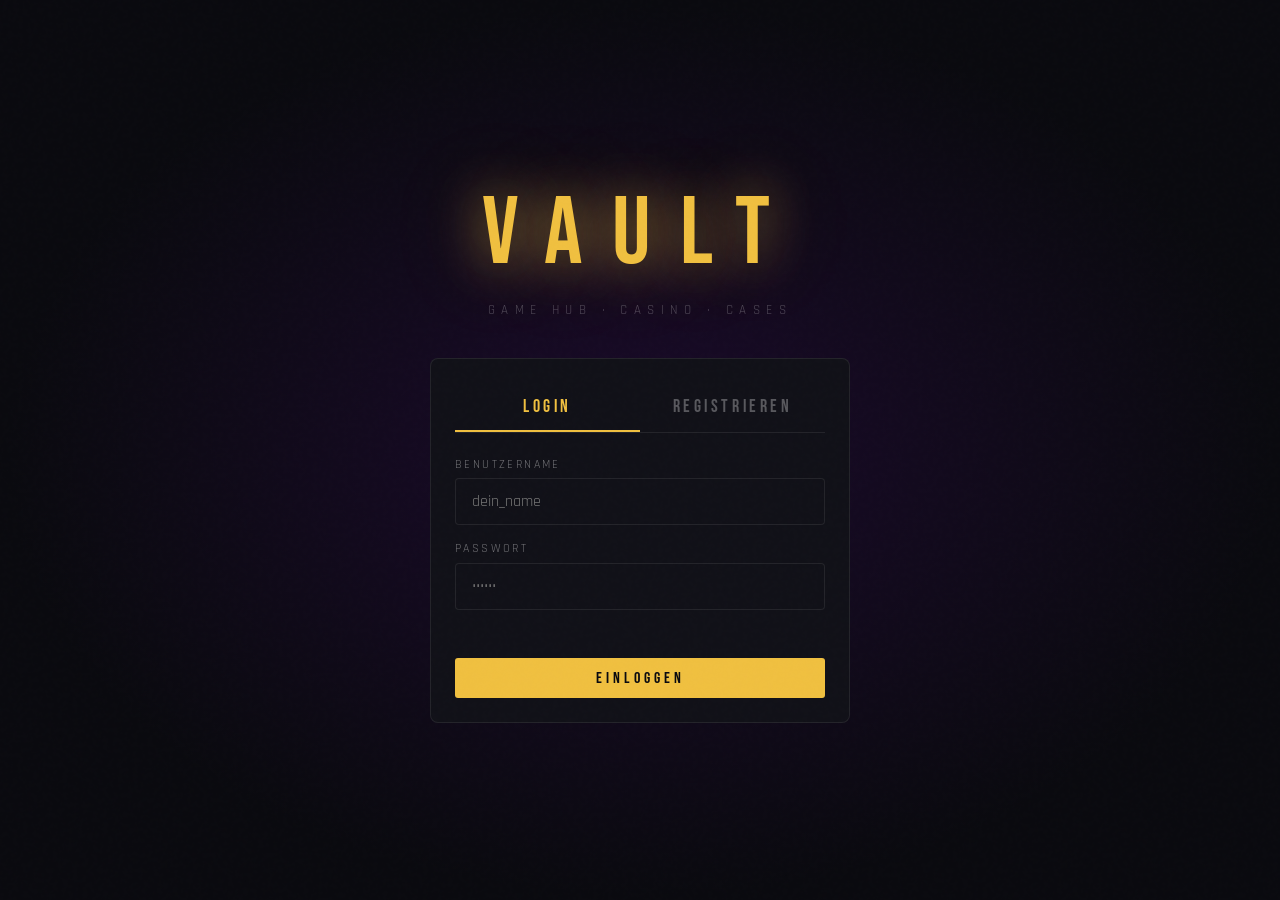
<file: index.html>
<!DOCTYPE html>
<html lang="de">
<head>
<meta charset="UTF-8"/>
<meta name="viewport" content="width=device-width,initial-scale=1.0"/>
<title>VAULT — Login</title>
<link rel="stylesheet" href="css/global.css"/>
<style>
body { display:flex; align-items:center; justify-content:center; min-height:100vh; overflow:hidden;
  background: radial-gradient(ellipse at 50% 50%, #1a0a2a 0%, var(--bg) 70%); }

.auth-wrap { width: min(92vw, 420px); animation: fadeUp .5s ease; }
@keyframes fadeUp { from{opacity:0;transform:translateY(20px)} to{opacity:1;transform:none} }

.auth-logo { font-family:'Bebas Neue',sans-serif; font-size:clamp(3.5rem,10vw,6rem); letter-spacing:.3em;
  color:var(--gold); text-align:center;
  text-shadow:0 0 50px rgba(240,192,64,.7),0 0 100px rgba(240,192,64,.3);
  animation:logoPulse 3s ease-in-out infinite; margin-bottom:.1em; }
@keyframes logoPulse{0%,100%{text-shadow:0 0 50px rgba(240,192,64,.7),0 0 100px rgba(240,192,64,.3);}50%{text-shadow:0 0 80px rgba(240,192,64,1),0 0 160px rgba(240,192,64,.5);}}
.auth-sub { text-align:center; font-size:.8rem; letter-spacing:.5em; color:rgba(255,255,255,.25); text-transform:uppercase; margin-bottom:2.5rem; }

.auth-tabs { display:flex; margin-bottom:1.5rem; border-bottom:1px solid var(--border); }
.auth-tab { flex:1; font-family:'Bebas Neue',sans-serif; font-size:1.1rem; letter-spacing:.2em;
  padding:.75em; background:none; border:none; color:rgba(255,255,255,.3); cursor:pointer;
  border-bottom:2px solid transparent; transition:color .2s, border-color .2s; }
.auth-tab.active { color:var(--gold); border-bottom-color:var(--gold); }

.auth-form { display:flex; flex-direction:column; gap:1rem; }
.auth-form.hidden { display:none; }
.field label { display:block; font-size:.75rem; letter-spacing:.2em; text-transform:uppercase;
  color:rgba(255,255,255,.4); margin-bottom:.4rem; }
.field input { width:100%; background:var(--bg2); border:1px solid var(--border); border-radius:4px;
  padding:.75rem 1rem; color:var(--text); font-family:'Rajdhani',sans-serif; font-size:1rem;
  transition:border-color .2s; outline:none; box-sizing:border-box; }
.field input:focus { border-color:var(--gold); }
.auth-error { color:var(--red); font-size:.85rem; min-height:1.2em; }

/* ── GAMBLE MODAL ── */
#gamble-modal {
  position:fixed; inset:0; background:rgba(0,0,0,.88); backdrop-filter:blur(8px);
  display:flex; align-items:center; justify-content:center; z-index:500;
  opacity:0; pointer-events:none; transition:opacity .4s;
}
#gamble-modal.open { opacity:1; pointer-events:all; }

.gamble-box {
  background:var(--bg2); border:1px solid rgba(255,255,255,.1); border-radius:12px;
  padding:2rem; width:min(92vw,500px); text-align:center; box-sizing:border-box;
  max-height:90vh; overflow-y:auto;
}
.gamble-title { font-family:'Bebas Neue',sans-serif; font-size:2.2rem; letter-spacing:.2em; color:var(--gold); margin-bottom:.5rem; }
.gamble-sub { color:rgba(255,255,255,.4); font-size:.9rem; margin-bottom:1.5rem; line-height:1.6; }

.amount-display {
  font-family:'Bebas Neue',sans-serif; font-size:3.5rem; letter-spacing:.1em;
  color:var(--gold); text-shadow:0 0 40px rgba(240,192,64,.6); min-height:1.2em;
  animation:numFlicker .08s steps(1) infinite;
}
@keyframes numFlicker { 0%{opacity:1;}50%{opacity:.85;} }
.amount-display.done { animation:none; }

.odds-grid { display:grid; grid-template-columns:repeat(3,1fr); gap:.5rem; margin:1.2rem 0; }
.odd-item {
  background:var(--bg3); border:1px solid var(--border); border-radius:4px; padding:.5rem;
  display:flex; flex-direction:column; gap:.2rem;
}
.odd-amount { font-family:'Bebas Neue',sans-serif; font-size:1rem; letter-spacing:.1em; }
.odd-chance { color:rgba(255,255,255,.3); font-size:.65rem; letter-spacing:.1em; }
.odd-amount.t-gold   { color:var(--gold); }
.odd-amount.t-red    { color:var(--red); }
.odd-amount.t-green  { color:var(--green); }
.odd-amount.t-blue   { color:var(--blue); }
.odd-amount.t-purple { color:var(--purple); }

/* ── GAMBLE REEL (komplett lokal, unabhängig von global.css) ── */
#gamble-reel-wrap {
  position:relative;
  width:100%;
  height:100px;
  overflow:hidden;
  border:2px solid var(--border);
  border-radius:4px;
  background:var(--bg2);
  margin:0 0 1.2rem 0;
  box-sizing:border-box;
}
#gamble-reel-wrap::before {
  content:''; position:absolute; top:0; bottom:0;
  left:50%; transform:translateX(-50%); width:3px;
  background:var(--gold); box-shadow:0 0 12px var(--gold); z-index:20;
}
#gamble-reel-wrap::after {
  content:''; position:absolute; inset:0;
  background:linear-gradient(to right, rgba(10,10,15,.9) 0%, transparent 25%, transparent 75%, rgba(10,10,15,.9) 100%);
  z-index:15; pointer-events:none;
}
#gamble-track {
  display:flex;
  position:absolute;
  top:0; left:0;
  height:100%;
  will-change:transform;
}
.g-item {
  flex-shrink:0;
  width:100px; height:100px;
  display:flex; flex-direction:column;
  align-items:center; justify-content:center;
  border-right:1px solid var(--border);
  font-size:2rem;
  gap:4px;
}
.g-item span {
  font-family:'Rajdhani',sans-serif; font-size:.6rem;
  letter-spacing:.12em; text-transform:uppercase; color:rgba(255,255,255,.4);
}
.g-item.r-gold   { background:linear-gradient(180deg,rgba(240,192,64,.15) 0%,transparent 100%); border-bottom:3px solid var(--gold); }
.g-item.r-purple { background:linear-gradient(180deg,rgba(144,64,255,.15) 0%,transparent 100%); border-bottom:3px solid var(--purple); }
.g-item.r-blue   { background:linear-gradient(180deg,rgba(48,128,255,.15) 0%,transparent 100%); border-bottom:3px solid var(--blue); }
.g-item.r-red    { background:linear-gradient(180deg,rgba(224,48,48,.15) 0%,transparent 100%); border-bottom:3px solid var(--red); }
.g-item.r-green  { background:linear-gradient(180deg,rgba(48,224,128,.15) 0%,transparent 100%); border-bottom:3px solid var(--green); }

/* ── PARTIKEL ── */
.particle {
  position:fixed; border-radius:50%; pointer-events:none; z-index:9999;
  animation:particleFly 1.2s ease-out forwards;
}
@keyframes particleFly {
  0%   { transform:translate(0,0) scale(1); opacity:1; }
  100% { transform:translate(var(--dx),var(--dy)) scale(0); opacity:0; }
}
</style>
</head>
<body>
<div id="toast-container"></div>

<div class="auth-wrap">
  <div class="auth-logo">VAULT</div>
  <div class="auth-sub">Game Hub · Casino · Cases</div>

  <div class="card">
    <div class="auth-tabs">
      <button class="auth-tab active" onclick="switchTab('login')">LOGIN</button>
      <button class="auth-tab" onclick="switchTab('register')">REGISTRIEREN</button>
    </div>

    <!-- LOGIN -->
    <div class="auth-form" id="form-login">
      <div class="field"><label>Benutzername</label><input type="text" id="l-user" placeholder="dein_name" autocomplete="username"/></div>
      <div class="field"><label>Passwort</label><input type="password" id="l-pass" placeholder="••••••" autocomplete="current-password"/></div>
      <div class="auth-error" id="l-err"></div>
      <button class="btn btn-gold" onclick="doLogin()">EINLOGGEN</button>
    </div>

    <!-- REGISTER -->
    <div class="auth-form hidden" id="form-register">
      <div class="field"><label>Benutzername</label><input type="text" id="r-user" placeholder="cool_name" autocomplete="username"/></div>
      <div class="field"><label>Passwort</label><input type="password" id="r-pass" placeholder="••••••" autocomplete="new-password"/></div>
      <div class="field"><label>Passwort wiederholen</label><input type="password" id="r-pass2" placeholder="••••••" autocomplete="new-password"/></div>
      <div class="auth-error" id="r-err"></div>
      <button class="btn btn-gold" onclick="doRegister()">KONTO ERSTELLEN</button>
    </div>
  </div>
</div>

<!-- STARTUP GAMBLE MODAL -->
<div id="gamble-modal">
  <div class="gamble-box">
    <div class="gamble-title">🎲 STARTKAPITAL GAMBLE</div>
    <div class="gamble-sub">
      Willkommen, <strong id="welcomeName" style="color:var(--gold)"></strong>!<br>
      Spin das Rad um deinen Startkontostand zu bestimmen!
    </div>

    <div class="amount-display" id="amountDisplay">???</div>

    <div class="odds-grid">
      <div class="odd-item"><div class="odd-amount t-red">100</div><div class="odd-chance">35%</div></div>
      <div class="odd-item"><div class="odd-amount t-red">250</div><div class="odd-chance">25%</div></div>
      <div class="odd-item"><div class="odd-amount">500</div><div class="odd-chance">15%</div></div>
      <div class="odd-item"><div class="odd-amount t-blue">1.000</div><div class="odd-chance">10%</div></div>
      <div class="odd-item"><div class="odd-amount t-green">5.000</div><div class="odd-chance">7%</div></div>
      <div class="odd-item"><div class="odd-amount t-gold">10.000</div><div class="odd-chance">5%</div></div>
      <div class="odd-item"><div class="odd-amount t-purple">50.000</div><div class="odd-chance">2%</div></div>
      <div class="odd-item"><div class="odd-amount t-purple">100.000</div><div class="odd-chance">0.9%</div></div>
      <div class="odd-item"><div class="odd-amount t-gold" style="font-size:.85rem">1.000.000</div><div class="odd-chance">0.0001%</div></div>
    </div>

    <!-- Eigenes Reel mit eigenen IDs, unabhängig von global.css .reel-wrap -->
    <div id="gamble-reel-wrap">
      <div id="gamble-track"></div>
    </div>

    <button class="btn btn-gold" id="gambleBtn" style="width:100%;font-size:1.3rem;" onclick="doGamble()">
      🎰 SPIN!
    </button>
    <div id="gambleResult" style="margin-top:1rem;display:none;">
      <div style="font-family:'Bebas Neue',sans-serif;font-size:1.6rem;color:var(--green)" id="gambleResultText"></div>
      <button class="btn btn-outline" style="width:100%;margin-top:1rem;font-size:1.1rem;" onclick="finishGamble()">ZUR LOBBY →</button>
    </div>
  </div>
</div>

<script src="js/store.js"></script>
<script>
// Redirect wenn schon eingeloggt
if (Store.getSession()) window.location.href = 'lobby.html';

function switchTab(tab) {
  document.querySelectorAll('.auth-tab').forEach((t,i) =>
    t.classList.toggle('active', (i===0&&tab==='login')||(i===1&&tab==='register'))
  );
  document.getElementById('form-login').classList.toggle('hidden', tab !== 'login');
  document.getElementById('form-register').classList.toggle('hidden', tab !== 'register');
}

function doLogin() {
  const user = document.getElementById('l-user').value.trim();
  const pass = document.getElementById('l-pass').value;
  const err  = document.getElementById('l-err');
  err.textContent = '';
  const res = Store.login(user, pass);
  if (!res.ok) { err.textContent = res.msg; return; }
  window.location.href = 'lobby.html';
}

function doRegister() {
  const user  = document.getElementById('r-user').value.trim();
  const pass  = document.getElementById('r-pass').value;
  const pass2 = document.getElementById('r-pass2').value;
  const err   = document.getElementById('r-err');
  err.textContent = '';
  if (pass !== pass2) { err.textContent = 'Passwörter stimmen nicht überein.'; return; }
  const res = Store.register(user, pass);
  if (!res.ok) { err.textContent = res.msg; return; }
  // Modal öffnen
  document.getElementById('welcomeName').textContent = user;
  document.getElementById('gamble-modal').classList.add('open');
  // Reel bauen nachdem Modal sichtbar + gerendert ist
  requestAnimationFrame(() => requestAnimationFrame(() => buildGambleReel()));
}

// Enter-Taste
document.addEventListener('keydown', e => {
  if (e.key !== 'Enter') return;
  const loginHidden = document.getElementById('form-login').classList.contains('hidden');
  if (loginHidden) doRegister(); else doLogin();
});

// ── STARTUP GAMBLE ──
const AMOUNTS = [
  {v:100,     r:'red',    label:'100',  icon:'💸'},
  {v:250,     r:'red',    label:'250',  icon:'💸'},
  {v:500,     r:'blue',   label:'500',  icon:'💰'},
  {v:1000,    r:'blue',   label:'1K',   icon:'💰'},
  {v:5000,    r:'green',  label:'5K',   icon:'💎'},
  {v:10000,   r:'gold',   label:'10K',  icon:'🏆'},
  {v:50000,   r:'purple', label:'50K',  icon:'👑'},
  {v:100000,  r:'purple', label:'100K', icon:'👑'},
  {v:1000000, r:'gold',   label:'1M',   icon:'🌈'},
];
const WEIGHTS = [35,25,15,10,7,5,2,0.9,0.0001];
const BONUS_ICONS = ['🎲','⭐','🔥'];

function weightedPick() {
  const total = WEIGHTS.reduce((a,b)=>a+b,0);
  let r = Math.random() * total;
  for (let i=0; i<AMOUNTS.length; i++) {
    r -= WEIGHTS[i];
    if (r <= 0) return AMOUNTS[i];
  }
  return AMOUNTS[0];
}

function makeItem(a, forceIcon) {
  const pool = [a.icon, ...BONUS_ICONS];
  const icon = forceIcon || pool[Math.floor(Math.random()*pool.length)];
  const el = document.createElement('div');
  el.className = `g-item r-${a.r}`;
  el.innerHTML = `${icon}<span>${a.label}</span>`;
  return el;
}

function buildGambleReel() {
  const track = document.getElementById('gamble-track');
  track.innerHTML = '';
  track.style.transition = 'none';
  track.style.transform  = 'translateX(0)';
  for (let i=0; i<55; i++) {
    const a = AMOUNTS[Math.floor(Math.random()*AMOUNTS.length)];
    track.appendChild(makeItem(a));
  }
}

let gambleDone = false;

function doGamble() {
  if (gambleDone) return;

  const track = document.getElementById('gamble-track');
  // Fallback: Reel bauen falls noch leer
  if (track.children.length === 0) buildGambleReel();

  gambleDone = true;
  document.getElementById('gambleBtn').disabled = true;

  const winner = weightedPick();
  const wrap   = document.getElementById('gamble-reel-wrap');

  // Gewinner-Item an Position 44 setzen
  const items = track.children;
  if (items[44]) {
    items[44].className   = `g-item r-${winner.r}`;
    items[44].innerHTML   = `${winner.icon}<span>${winner.label}</span>`;
  }

  const ITEM_W  = 100;
  const wrapW   = wrap.offsetWidth || 400;
  const center  = wrapW / 2 - ITEM_W / 2;
  const targetX = -(44 * ITEM_W - center);

  // Reset & Slide-Animation
  track.style.transition = 'none';
  track.style.transform  = 'translateX(0)';
  track.getBoundingClientRect(); // Force reflow
  track.style.transition = 'transform 4s cubic-bezier(0.04,.5,.12,1)';
  track.style.transform  = `translateX(${targetX}px)`;

  // Zahlen-Flicker
  const display = document.getElementById('amountDisplay');
  let tick = 0;
  const flicker = setInterval(() => {
    const rnd = AMOUNTS[Math.floor(Math.random()*AMOUNTS.length)];
    display.textContent = rnd.v.toLocaleString('de-DE') + ' COINS';
    if (tick++ > 60) clearInterval(flicker);
  }, 60);

  setTimeout(() => {
    clearInterval(flicker);
    display.textContent = winner.v.toLocaleString('de-DE') + ' COINS';
    display.classList.add('done');

    // Konfetti
    spawnParticles(
      window.innerWidth/2, window.innerHeight/2,
      winner.r==='gold'   ? ['#f0c040','#ffd700'] :
      winner.r==='purple' ? ['#9040ff','#c080ff'] :
      winner.r==='green'  ? ['#30e080','#00ff88'] :
                            ['#3080ff','#00e5ff'],
      40
    );

    Store.setCoins(winner.v);
    Store.setFirstLoginDone();

    document.getElementById('gambleResult').style.display = 'block';
    document.getElementById('gambleResultText').textContent =
      `🎉 ${winner.v.toLocaleString('de-DE')} COINS erhalten!`;
  }, 4200);
}

function finishGamble() {
  window.location.href = 'lobby.html';
}

// ── PARTIKEL-EFFEKT ──
function spawnParticles(cx, cy, colors, count) {
  for (let i=0; i<count; i++) {
    const p = document.createElement('div');
    p.className = 'particle';
    const size  = 6 + Math.random() * 8;
    const angle = Math.random() * Math.PI * 2;
    const dist  = 80 + Math.random() * 220;
    p.style.cssText = `
      left:${cx}px; top:${cy}px;
      width:${size}px; height:${size}px;
      background:${colors[Math.floor(Math.random()*colors.length)]};
      --dx:${Math.cos(angle)*dist}px;
      --dy:${Math.sin(angle)*dist}px;
      animation-delay:${Math.random()*300}ms;
      animation-duration:${900+Math.random()*600}ms;
    `;
    document.body.appendChild(p);
    setTimeout(() => p.remove(), 1600);
  }
}
</script>
</body>
</html>
</file>
<file: css/global.css>
@import url('https://fonts.googleapis.com/css2?family=Bebas+Neue&family=Rajdhani:wght@400;600;700&display=swap');

:root {
  --gold: #f0c040;
  --red: #e03030;
  --blue: #3080ff;
  --purple: #9040ff;
  --cyan: #00e5ff;
  --green: #30e080;
  --orange: #ff8020;
  --bg: #0a0a0f;
  --bg2: #111118;
  --bg3: #181820;
  --border: rgba(255,255,255,0.08);
  --text: #e8e8f0;
}

* { margin: 0; padding: 0; box-sizing: border-box; }

body {
  background: var(--bg);
  color: var(--text);
  font-family: 'Rajdhani', sans-serif;
  min-height: 100vh;
  overflow-x: hidden;
}

body::before {
  content: '';
  position: fixed; inset: 0;
  background-image: url("data:image/svg+xml,%3Csvg viewBox='0 0 200 200' xmlns='http://www.w3.org/2000/svg'%3E%3Cfilter id='n'%3E%3CfeTurbulence type='fractalNoise' baseFrequency='0.9' numOctaves='4' stitchTiles='stitch'/%3E%3C/filter%3E%3Crect width='100%25' height='100%25' filter='url(%23n)' opacity='0.04'/%3E%3C/svg%3E");
  pointer-events: none; z-index: 9999; opacity: 0.35;
}

/* ── BUTTONS ── */
.btn {
  font-family: 'Bebas Neue', sans-serif;
  letter-spacing: .25em;
  padding: .65em 2em;
  border-radius: 3px;
  border: none;
  cursor: pointer;
  font-size: 1rem;
  transition: transform .15s, opacity .15s, box-shadow .2s;
  display: inline-flex; align-items: center; justify-content: center; gap: .5em;
}
.btn:hover { transform: translateY(-2px); opacity: .92; }
.btn:active { transform: translateY(0); }
.btn-gold { background: var(--gold); color: #0a0a0f; }
.btn-gold:hover { box-shadow: 0 0 30px rgba(240,192,64,.5); }
.btn-outline { background: transparent; border: 2px solid var(--gold); color: var(--gold); }
.btn-outline:hover { background: var(--gold); color: #0a0a0f; box-shadow: 0 0 30px rgba(240,192,64,.4); }
.btn-red { background: var(--red); color: #fff; }
.btn-red:hover { box-shadow: 0 0 30px rgba(224,48,48,.5); }
.btn-green { background: var(--green); color: #0a0a0f; }
.btn-green:hover { box-shadow: 0 0 30px rgba(48,224,128,.5); }
.btn-ghost { background: rgba(255,255,255,.07); color: var(--text); border: 1px solid var(--border); }
.btn-ghost:hover { background: rgba(255,255,255,.12); }
.btn:disabled { opacity: .35; cursor: not-allowed; transform: none; }

/* ── CARD ── */
.card {
  background: var(--bg2);
  border: 1px solid var(--border);
  border-radius: 8px;
  padding: 1.5rem;
}

/* ── NAV BAR ── */
.navbar {
  position: fixed; top: 0; left: 0; right: 0;
  height: 54px;
  background: rgba(10,10,15,.95);
  border-bottom: 1px solid var(--border);
  display: flex; align-items: center; padding: 0 1.5rem; gap: 1rem;
  z-index: 100;
  backdrop-filter: blur(8px);
}
.nav-logo {
  font-family: 'Bebas Neue', sans-serif;
  font-size: 1.6rem; letter-spacing: .3em; color: var(--gold);
  text-shadow: 0 0 20px rgba(240,192,64,.5);
  text-decoration: none;
}
.nav-spacer { flex: 1; }
.nav-coins {
  display: flex; align-items: center; gap: .5rem;
  font-weight: 700; font-size: 1.05rem;
  color: var(--gold);
  background: rgba(240,192,64,.08);
  border: 1px solid rgba(240,192,64,.2);
  padding: .3em .9em; border-radius: 4px;
}
.nav-coins span { font-size: .75rem; color: rgba(255,255,255,.4); }
.nav-user {
  font-size: .85rem; color: rgba(255,255,255,.5);
  letter-spacing: .1em;
}
.nav-back {
  font-family: 'Bebas Neue', sans-serif;
  font-size: .95rem; letter-spacing: .2em;
  color: rgba(255,255,255,.4);
  text-decoration: none;
  border: 1px solid var(--border);
  padding: .3em .9em; border-radius: 3px;
  transition: color .2s, border-color .2s;
}
.nav-back:hover { color: var(--gold); border-color: var(--gold); }

/* ── PAGE WRAPPER ── */
.page { padding-top: 70px; min-height: 100vh; }

/* ── TOAST ── */
#toast-container {
  position: fixed; bottom: 1.5rem; right: 1.5rem;
  display: flex; flex-direction: column; gap: .6rem;
  z-index: 10000;
}
.toast {
  background: var(--bg3);
  border: 1px solid var(--border);
  border-radius: 6px;
  padding: .75rem 1.2rem;
  font-size: .9rem;
  animation: toastIn .3s ease;
  max-width: 280px;
  border-left: 3px solid var(--gold);
}
.toast.error { border-left-color: var(--red); }
.toast.success { border-left-color: var(--green); }
@keyframes toastIn { from { opacity:0; transform: translateX(20px); } to { opacity:1; transform: translateX(0); } }

/* ── MULTIPLIER BADGE ── */
.mult-badge {
  display: inline-flex; align-items: center; gap: .3em;
  font-size: .75rem; letter-spacing: .15em; text-transform: uppercase;
  padding: .25em .7em; border-radius: 3px;
  font-weight: 700;
  background: rgba(240,192,64,.12);
  border: 1px solid rgba(240,192,64,.3);
  color: var(--gold);
}
.mult-badge.active { background: rgba(240,192,64,.2); animation: badgePulse 2s ease-in-out infinite; }
@keyframes badgePulse { 0%,100% { box-shadow: 0 0 0 rgba(240,192,64,0); } 50% { box-shadow: 0 0 12px rgba(240,192,64,.4); } }

/* ── MODAL ── */
.modal-overlay {
  position: fixed; inset: 0;
  background: rgba(0,0,0,.8);
  backdrop-filter: blur(6px);
  z-index: 500;
  display: flex; align-items: center; justify-content: center;
  opacity: 0; pointer-events: none;
  transition: opacity .3s;
}
.modal-overlay.open { opacity: 1; pointer-events: all; }
.modal-box {
  background: var(--bg2);
  border: 1px solid rgba(255,255,255,.12);
  border-radius: 10px;
  padding: 2.5rem;
  width: min(92vw, 480px);
  transform: scale(.92);
  transition: transform .3s;
}
.modal-overlay.open .modal-box { transform: scale(1); }
.modal-title {
  font-family: 'Bebas Neue', sans-serif;
  font-size: 2rem; letter-spacing: .2em;
  margin-bottom: 1rem; color: var(--gold);
}
.modal-actions { display: flex; gap: .8rem; margin-top: 1.5rem; flex-wrap: wrap; }

/* ── SECTION TITLE ── */
.section-title {
  font-family: 'Bebas Neue', sans-serif;
  font-size: clamp(1.8rem, 4vw, 3rem);
  letter-spacing: .25em;
  color: var(--gold);
  text-shadow: 0 0 30px rgba(240,192,64,.3);
}

/* ── REEL (shared) ── */
.reel-wrap {
  position: relative;
  width: min(90vw, 700px);
  height: 100px;
  overflow: hidden;
  border: 2px solid var(--border);
  border-radius: 4px;
  background: var(--bg2);
}
.reel-wrap::before {
  content: ''; position: absolute; top:0; bottom:0;
  left:50%; transform: translateX(-50%); width:3px;
  background: var(--gold); box-shadow: 0 0 12px var(--gold); z-index: 20;
}
.reel-wrap::after {
  content: ''; position: absolute; inset: 0;
  background: linear-gradient(to right, rgba(10,10,15,.9) 0%, transparent 22%, transparent 78%, rgba(10,10,15,.9) 100%);
  z-index: 15; pointer-events: none;
}
.reel-track { display: flex; position: absolute; top:0; left:0; height:100%; will-change: transform; }
.reel-item {
  flex-shrink: 0; width: 100px; height: 100px;
  display: flex; flex-direction: column; align-items: center; justify-content: center;
  border-right: 1px solid var(--border); font-size: 2.2rem;
}
.reel-item span { font-family: 'Rajdhani',sans-serif; font-size: .6rem; letter-spacing: .12em; text-transform: uppercase; color: rgba(255,255,255,.4); margin-top: 3px; }
.reel-item.r-gold   { background: linear-gradient(180deg,rgba(240,192,64,.12) 0%,transparent 100%); border-bottom: 3px solid var(--gold); }
.reel-item.r-purple { background: linear-gradient(180deg,rgba(144,64,255,.12) 0%,transparent 100%); border-bottom: 3px solid var(--purple); }
.reel-item.r-blue   { background: linear-gradient(180deg,rgba(48,128,255,.12) 0%,transparent 100%); border-bottom: 3px solid var(--blue); }
.reel-item.r-red    { background: linear-gradient(180deg,rgba(224,48,48,.12) 0%,transparent 100%); border-bottom: 3px solid var(--red); }
.reel-item.r-green  { background: linear-gradient(180deg,rgba(48,224,128,.12) 0%,transparent 100%); border-bottom: 3px solid var(--green); }
.win-flash { position: absolute; inset:0; z-index:30; pointer-events:none; animation: wf .35s ease-out 4; }
@keyframes wf { 0%{background:rgba(240,192,64,.45);} 100%{background:transparent;} }

/* ── PARTICLES ── */
.particle {
  position: fixed; border-radius: 50%; pointer-events: none;
  animation: pFly var(--d,1s) ease-out forwards;
}
@keyframes pFly { 0%{opacity:1;transform:translate(0,0) scale(1);} 100%{opacity:0;transform:translate(var(--tx),var(--ty)) scale(0);} }

/* ── GAME CANVAS WRAPPER ── */
.game-window {
  position: fixed; inset: 54px 0 0 0;
  background: #000;
  display: flex; flex-direction: column;
  z-index: 200;
}
.game-bar {
  height: 48px; background: rgba(0,0,0,.9);
  border-bottom: 1px solid var(--border);
  display: flex; align-items: center; padding: 0 1rem; gap: 1rem;
}
.game-bar-title { font-family:'Bebas Neue',sans-serif; font-size:1.2rem; letter-spacing:.2em; color:var(--gold); }
.game-bar-score { margin-left:auto; font-size:.85rem; letter-spacing:.1em; color:rgba(255,255,255,.5); }
#gameCanvas { display:block; width:100%; height:calc(100vh - 54px - 48px); }

/* ── SCROLLBAR ── */
::-webkit-scrollbar { width: 5px; }
::-webkit-scrollbar-track { background: transparent; }
::-webkit-scrollbar-thumb { background: rgba(255,255,255,.1); border-radius: 3px; }
</file>
